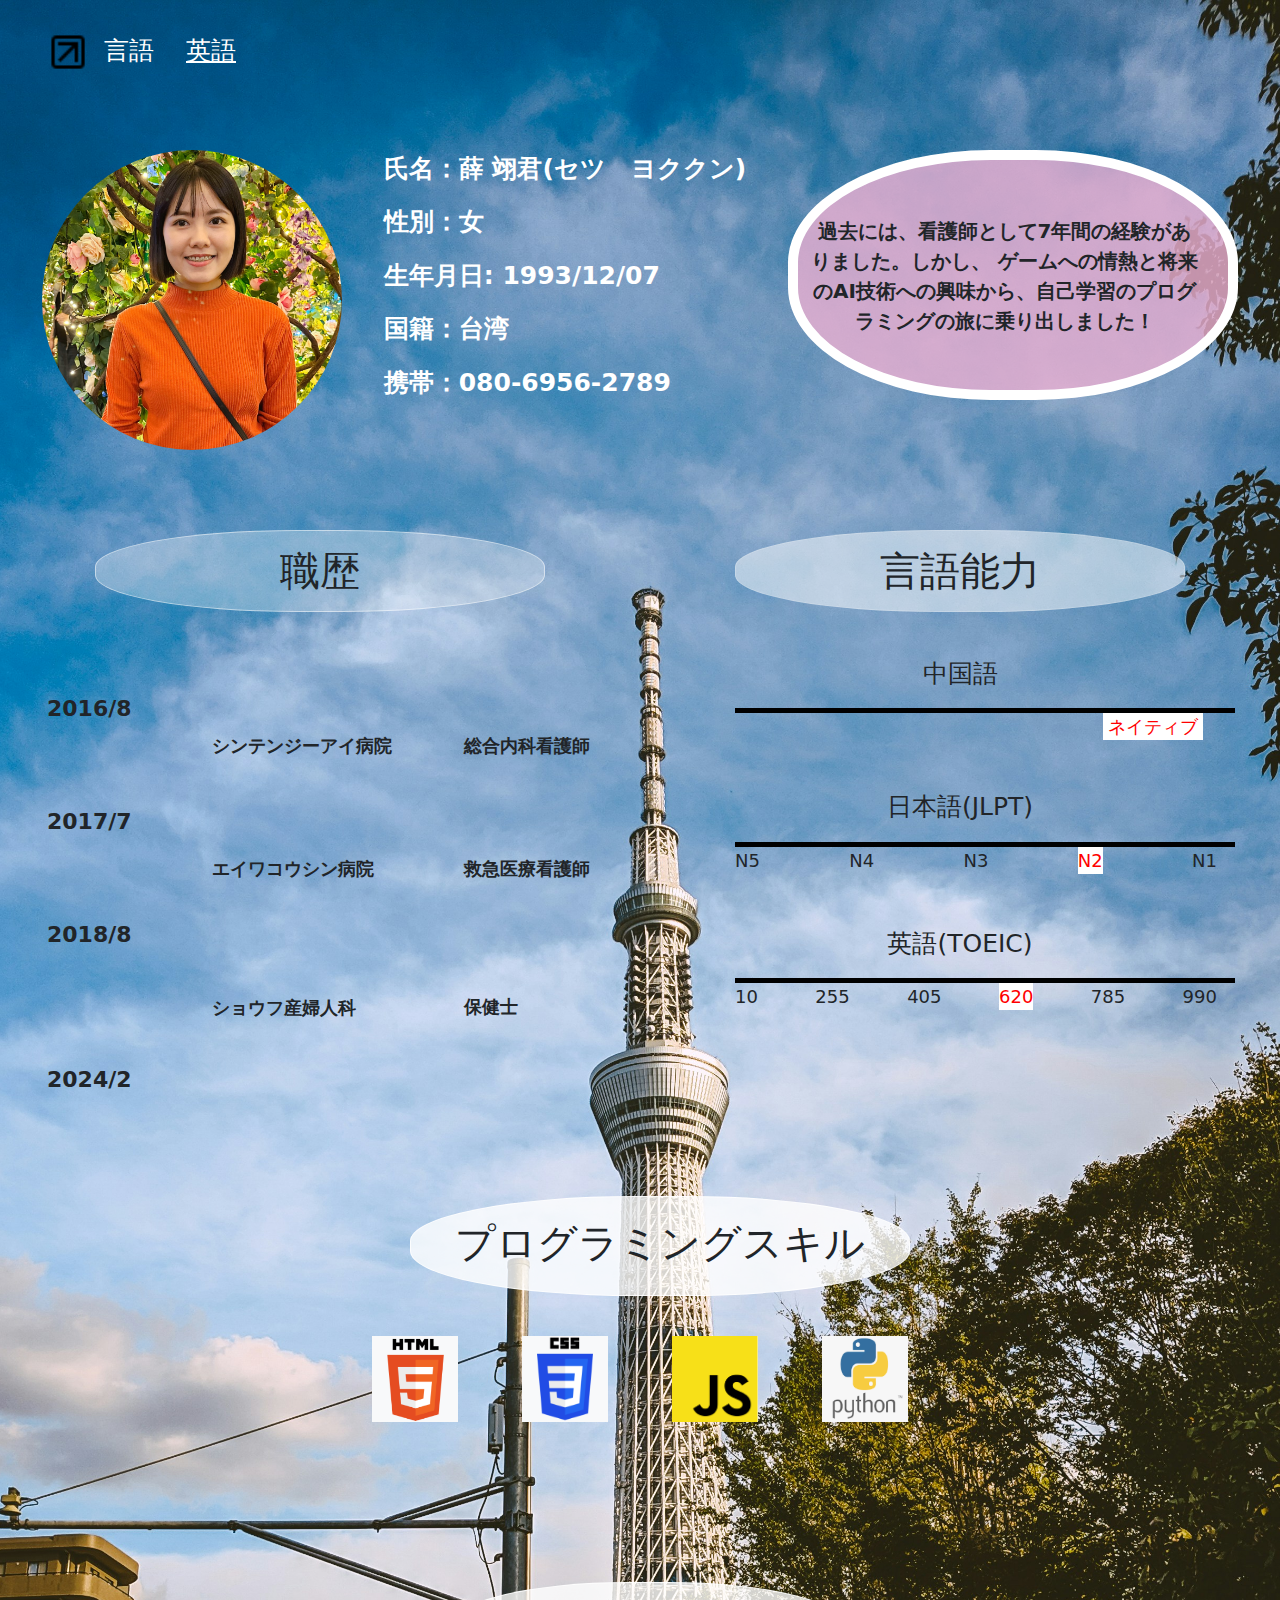
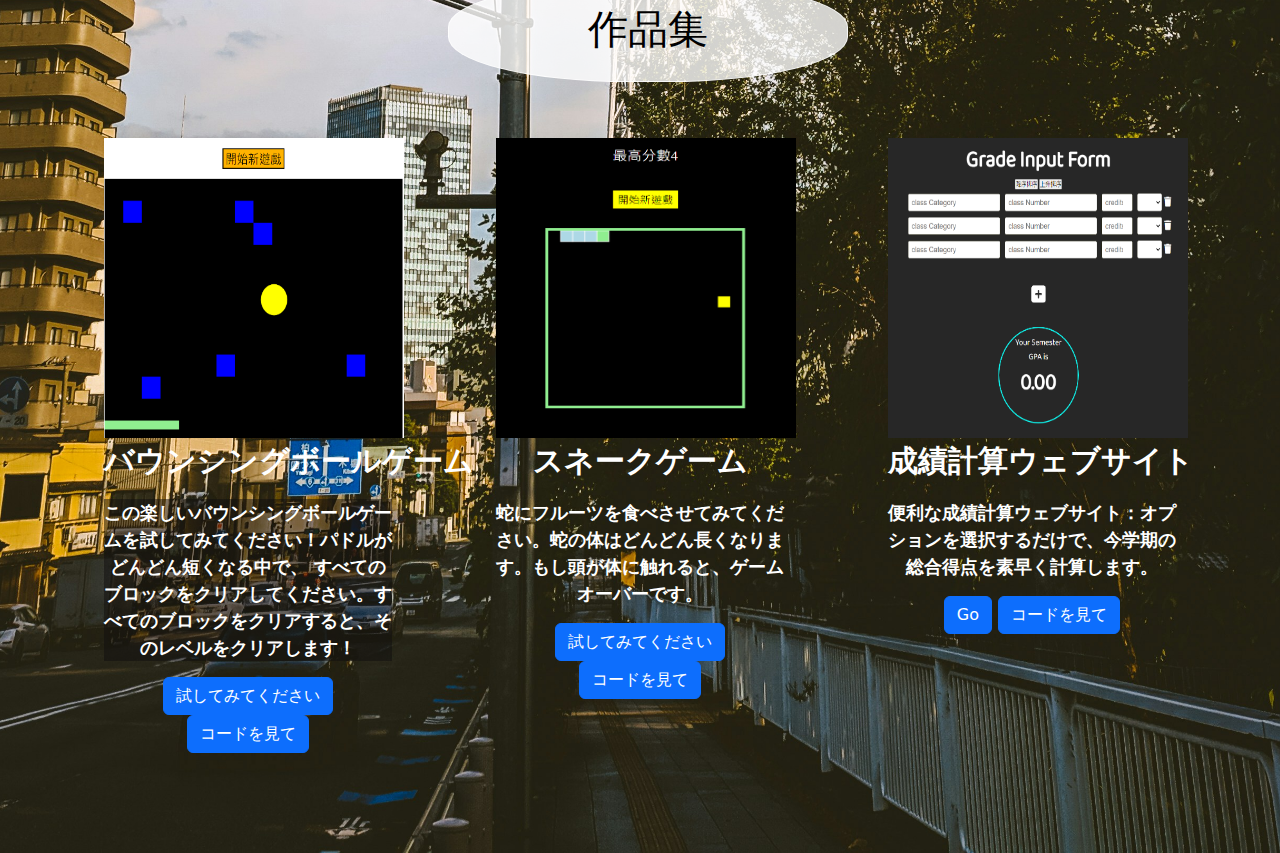
<file: index.html>
<html lang="en">
<head>
    <meta charset="UTF-8">
    <meta name="viewport" content="width=device-width, initial-scale=1.0">
    <title>yichunprofolio</title>
    <link href="https://cdn.jsdelivr.net/npm/bootstrap@5.3.3/dist/css/bootstrap.min.css" rel="stylesheet" integrity="sha384-QWTKZyjpPEjISv5WaRU9OFeRpok6YctnYmDr5pNlyT2bRjXh0JMhjY6hW+ALEwIH" crossorigin="anonymous">
    <link rel="stylesheet" href="./stylejapan.css">

</head>
<body>
  <div class="version">
    <img src="./icons8-link-24.png" alt="">
    <p>言語</p>
  <a href="https://yichuntaiwan.github.io/profolio/?fbclid=IwAR2JCptYMH4TNon0HxmosTNVnJZl1r8XCdJ9pcqyXBkWG4kimIasHnALyhI_aem_ASvb028nlnDrGRRhP31DFGRboBmlUsOtW2Rk4oQwVPaMWD7h96iwU3hxIJzWnYj6AXN4p3zIn_6U8BiDeoU6VxfK">英語</a>
  
</div>

  <div class="introduct">

    <div class="myphoto">
    <IMG class="myimg"src="./myphoto.jpg" height="400px" width="300px"></IMG>
    </div>
    <div class="information"> 
      <p>氏名：薛 翊君(セツ　ヨククン)</p>
      <p>性別：女</p> 
      <p>生年月日: 1993/12/07</p>
      <p> 国籍：台湾</p>
      <p>携帯：080-6956-2789</p>
      </div> 
    
      <div class="introduction">
        <P>過去には、看護師として7年間の経験がありました。しかし、
            ゲームへの情熱と将来のAI技術への興味から、自己学習のプログラミングの旅に乗り出しました！</P>
    </div>
  </div>

    

    <div class="worklang">

    <div class="workexperience">
    <h1>職歴</h1>
    
    <div class="yearandnurse">
    <div class="workyear">
        <p >2016/8</p>
        <p >2017/7</p>
        <p >2018/8</p>
        <p style="padding-top: 2rem;">2024/2</p>
        
    </div>
    <div class="work">
        <p class="work1">シンテンジーアイ病院</p>
        <p class="work2">エイワコウシン病院</p>
        <p class="work3" style="padding-top: 3.5rem;">ショウフ産婦人科</p>
    </div>
    <div class="Nurse">
        <p class="Nurse1">総合内科看護師</p>
        <p class="Nurse2">救急医療看護師</p>
        <p class="Nurse3" style="padding-top:3.1em ;">保健士</p>
    </div>
  </div>
</div>

  <div class="Language">
  <h2>言語能力</h2>

    <div class="Chinese">
    <p style="font-size: 25px;text-align: center;">中国語</p>
    <canvas id="myCanvas" width="500
    px" height="5px" style="background-color: black;"></canvas>
    <div class="Chineselevel">
        <p  class="mylevel"style="width:100px; color:red;text-align:center;font-size: 18px;background-color: white;">ネイティブ</p>
    </div>
    

 <div class="JapaneseJLPT">
    <p style="font-size: 25px;text-align: center;">日本語(JLPT) </p>
    <canvas id="myCanvas" width="500
    px" height="5px" style="background-color: black;"></canvas>
    <div class="Japaneselevel">
        <p>N5</p>
        <p>N4</p>
        <P>N3</P>
        <P class="mylevel"style="color: red;background-color: white;">N2</P>
        <P>N1</P>
    </div>
</div>

<div class="EnglishTOEIC">
    <P style="font-size: 25px;text-align: center;">英語(TOEIC)</P>
    <canvas id="myCanvas" width="500
    px" height="5px" style="background-color: black;"></canvas>
    <div class="Englishlevel">
        <p>10</p>
        <p>255</p>
        <P>405</P>
        <P  class="mylevel"style="color: red;background-color: white;">620</P>
        <P>785</P>
        <p>990</p>
    </div>
</div>
</div>
</div>

</div>

<h3>プログラミングスキル</h3>
<div class="Programmingskills">
    <img src="./htmlimg.png" alt="HTML">
    <img src="./cssimg.png" alt="CSS">
    <img src="./jsimg.png" alt="JAVASCRIPT">
    <img src="./pythonimg.png" alt="PYTHON" >
</div>

<h4>作品集</h4>

<div class="Portfolio">
<div class="block" style="width: 18rem;">
    <img src="./彈跳球.png" class="jumpball" alt="https://yichuntaiwan.github.io/Project/">
    <div class="ball-body">
      <p class="title" style="width: 380px; text-align: left;">バウンシングボールゲーム</p>
      <p class="bouncing-text" style="background-color: rgb(15, 14, 14,0.5);">この楽しいバウンシングボールゲームを試してみてください！パドルがどんどん短くなる中で、
        すべてのブロックをクリアしてください。すべてのブロックをクリアすると、そのレベルをクリアします！</p>
      <a href="https://yichuntaiwan.github.io/Project/" class="btn btn-primary">試してみてください</a>
      <a href="https://github.com/yichuntaiwan/Project.git" class="btn btn-primary">コードを見て</a>
    </div>
  </div>
  <div class="block" style="width: 18rem;">
    <img src="貪食蛇.png" class="Snake" alt="https://yichuntaiwan.github.io/project2/">
    <div class="Snake-body">
      <p class="title">スネークゲーム</p>
      <p class="Snake-text">蛇にフルーツを食べさせてみてください。蛇の体はどんどん長くなります。もし頭が体に触れると、ゲームオーバーです。</p>
      <a href="https://yichuntaiwan.github.io/project2/" class="btn btn-primary">試してみてください</a>
      <a href="https://github.com/yichuntaiwan/project2.git" class="btn btn-primary">コードを見て</a>
    </div>
  </div>
  <div class="block" style="width: 18rem;">
    <img src="./成績計算.png" class="Grades Calculation" alt="https://yichuntaiwan.github.io/project3/">
    <div class="Grades-body">
      <p class="title" style="text-align: left;width: 400px;">成績計算ウェブサイト</p>
      <p class="card-text">便利な成績計算ウェブサイト：オプションを選択するだけで、今学期の総合得点を素早く計算します。</p>
      <a href="https://yichuntaiwan.github.io/project3/" class="btn btn-primary">Go</a>
      <a href="https://github.com/yichuntaiwan/project3.git" class="btn btn-primary">コードを見て</a>
    </div>
    </div>
  </div>
</div>
<script src="https://cdn.jsdelivr.net/npm/bootstrap@5.3.3/dist/js/bootstrap.bundle.min.js" integrity="sha384-YvpcrYf0tY3lHB60NNkmXc5s9fDVZLESaAA55NDzOxhy9GkcIdslK1eN7N6jIeHz" crossorigin="anonymous"></script>
</body>
</html>
</file>
<file: stylejapan.css>
* {
  margin: 0%;
  padding: 0%;
  background: rgba(245, 245, 220, 0);
}

body {
  background-image: url("./skytree2.jpg");
  background-size: cover;
  background-position: top;
}
body h3 {
  font-size: 40px;
  text-align: center;
  padding-top: 1.4rem;
  background-color: rgba(255, 255, 255, 0.8);
  border: 1px solid;
  border-radius: 45%;
  border-color: rgba(255, 255, 255, 0.8);
  width: 500px;
  height: 100px;
  margin-top: 45%;
  margin-left: 32%;
}
body h4 {
  width: 400px;
  height: 100px;
  text-align: center;
  font-size: 40px;
  color: black;
  padding-top: 1.4rem;
  margin-top: 10%;
  margin-left: 35%;
  margin-right: 500px;
  background-color: rgba(255, 255, 255, 0.8);
  border: 1px solid;
  border-radius: 45%;
  border-color: rgba(255, 255, 255, 0.8);
}

.version {
  display: flex;
  margin-top: 2rem;
}
.version p, .version a {
  font-size: 25px;
  font-style: none;
  padding: 0 1rem;
  color: white;
}
.version img {
  width: 40px;
  height: 40px;
  margin-left: 3rem;
}

.introduct {
  padding-top: 5%;
  display: flex;
  flex-wrap: wrap;
  justify-content: space-evenly;
}

.myimg {
  height: 300px;
  width: 300px;
  border-radius: 50%;
  overflow: hidden;
}

.information p {
  text-align: left;
  font-size: 25px;
  font-weight: 600;
  color: white;
}

.introduction {
  height: 250px;
  width: 450px;
  border: 10px solid;
  border-radius: 45%;
  border-color: white;
  font-size: 20px;
  font-weight: 200;
  background-color: rgba(236, 176, 210, 0.8);
}
.introduction p {
  height: 200px;
  width: 400px;
  text-align: center;
  font-weight: 800;
  font-size: 20px;
  padding-top: 3.5rem;
  padding-left: 0.8rem;
}

.worklang {
  margin-top: 5rem;
  display: flex;
  justify-content: space-around;
}

.workexperience {
  width: 450px;
  height: 90px;
}
.workexperience h1 {
  font-size: 40px;
  text-align: center;
  padding: 1rem 0;
  background-color: rgba(255, 255, 255, 0.3);
  border: 1px solid;
  border-radius: 45%;
  border-color: rgba(255, 255, 255, 0.5);
}
.workexperience .workyear {
  margin-left: -5rem;
  text-align: left;
  font-size: 20px;
  font-weight: 800;
}
.workexperience .workyear p {
  margin: 0 2rem;
  padding-bottom: 5rem;
  font-size: 22px;
}
.workexperience .yearandnurse {
  margin-top: 5rem;
  display: flex;
}

.work p {
  width: 300px;
  font-size: 18px;
  padding: 2.5rem 0;
  margin-left: 3rem;
  font-weight: 600;
}

.work1:hover {
  transform: scale(1.2);
  font-weight: 900;
}

.work2:hover {
  transform: scale(1.2);
  font-weight: 900;
}

.work3:hover {
  transform: scale(1.2);
  font-weight: 900;
}

.Nurse1:hover {
  transform: scale(1.2);
  font-weight: 900;
}

.Nurse2:hover {
  transform: scale(1.2);
  font-weight: 900;
}

.Nurse3:hover {
  transform: scale(1.2);
  font-weight: 900;
}

.Nurse {
  width: 800px;
}
.Nurse p {
  width: 300px;
  font-size: 18px;
  margin-left: -3rem;
  padding: 2.5rem 0;
  font-weight: 600;
}

.Language {
  width: 450px;
  height: 90px;
}
.Language h2 {
  font-size: 40px;
  text-align: center;
  padding: 1rem 0;
  background-color: rgba(255, 255, 255, 0.5);
  border: 1px solid;
  border-radius: 45%;
  border-color: rgba(255, 255, 255, 0.2);
}

.Chinese {
  padding-top: 2.2rem;
}

.JapaneseJLPT {
  padding-top: 2rem;
}

.EnglishTOEIC {
  padding-top: 2.2rem;
}

.Chineselevel p {
  text-align: right;
  margin-left: 23rem;
}

.mylevel:hover {
  transform: scale(1.5);
  font-weight: 900;
}

.Japaneselevel {
  display: flex;
  justify-content: space-between;
  font-size: 18px;
  margin-right: -2rem;
}

.Englishlevel {
  display: flex;
  justify-content: space-between;
  font-size: 18px;
  margin-right: -2rem;
}

.Programmingskills {
  display: flex;
  justify-content: center;
}
.Programmingskills img {
  text-align: center;
  width: 150px;
  height: 150px;
  padding: 2rem 2rem;
}

.Portfolio {
  display: flex;
  justify-content: space-evenly;
  padding-bottom: 100px;
}
.Portfolio img {
  margin-top: 3rem;
  justify-self: center;
  width: 300px;
  height: 300px;
}
.Portfolio .title {
  font-size: 30px;
  text-align: center;
  color: white;
  font-weight: 800;
}
.Portfolio .block {
  text-align: center;
  color: white;
  font-weight: 800;
  font-size: 18px;
}

@media screen and (max-width: 1250px) {
  body h3 {
    margin-top: 60%;
    margin-left: 30%;
  }
  body h4 {
    margin-top: 15%;
    margin-left: 40%;
  }
}
@media screen and (max-width: 1000px) {
  body h3 {
    margin-top: 80%;
    margin-left: 25%;
  }
  body h4 {
    margin-top: 15%;
    margin-left: 40%;
  }
}
@media screen and (max-width: 850px) {
  body h3 {
    margin-top: 90%;
    margin-left: 20%;
  }
  body h4 {
    margin-top: 15%;
    margin-left: 35%;
  }
}
@media screen and (max-width: 490px) {
  body h3 {
    font-size: 20px;
    width: 200px;
    height: 50px;
    margin-top: 350%;
    margin-left: 25%;
  }
  body h4 {
    font-size: 20px;
    width: 200px;
    height: 50px;
    margin-top: 15%;
    margin-left: 25%;
    padding: 10px 0;
  }
  .version {
    display: flex;
    margin-top: 1rem;
  }
  .version p, .version a {
    font-size: 15px;
    color: white;
  }
  .version img {
    width: 20px;
    height: 20px;
    margin-left: 1.5rem;
  }
  .myphoto {
    text-align: center;
    margin-top: 2rem;
    margin-left: 0.1rem;
  }
  .myimg {
    height: 150px;
    width: 150px;
    border-radius: 50%;
    overflow: hidden;
  }
  .introduct {
    display: flex;
    flex-direction: column;
    margin-left: 1rem;
  }
  .information {
    margin-left: 1.5rem;
  }
  .information p {
    text-align: center;
    font-size: 15px;
  }
  .introduction {
    height: 125px;
    width: 350px;
    border: 5px solid;
    border-radius: 45%;
    border-color: white;
    font-size: 10px;
    text-align: center;
  }
  .introduction p {
    height: 50px;
    width: 300px;
    text-align: center;
    font-weight: 800;
    font-size: 10px;
    padding-top: 2rem;
    padding-left: 2rem;
    margin: 0;
  }
  .worklang {
    margin-top: 5rem;
    display: flex;
    flex-direction: column;
  }
  .workexperience {
    width: 200px;
    height: 50px;
  }
  .workexperience h1 {
    font-size: 20px;
    width: 200px;
    height: 50px;
    padding: 1rem 0;
    margin-left: 50%;
  }
  .workexperience .workyear {
    text-align: left;
    font-size: 1px;
    font-weight: 800;
    width: 2rem;
    background-color: rgba(11, 11, 11, 0.5);
    margin-left: 1rem;
  }
  .workexperience .workyear p {
    margin: 0 2rem;
    padding-bottom: 3.5rem;
    color: white;
  }
  .workexperience .yearandnurse {
    margin-top: 5rem;
    display: flex;
    color: white;
  }
  .work {
    background-color: rgba(11, 11, 11, 0.5);
    margin-right: 1.5rem;
  }
  .work p {
    font-size: 18px;
    padding: 2rem 0;
    margin-left: 1.5rem;
  }
  .Nurse {
    width: 100px;
    margin-left: -10rem;
    background-color: none;
  }
  .Nurse .Nurse1 {
    padding-top: 3.5rem;
  }
  .Nurse p {
    font-size: 15px;
    margin-left: 0rem;
  }
  .Language {
    color: white;
    width: 450px;
    height: 90px;
  }
  .Language h2 {
    font-size: 20px;
    width: 200px;
    height: 50px;
    padding: 1rem 0;
    margin-left: 26%;
    margin-top: 160%;
    background-color: rgba(12, 12, 12, 0.5);
  }
  .Chinese {
    padding-top: 6rem;
    padding-bottom: 2rem;
  }
  .Chinese p {
    margin-left: 30%;
    width: 10rem;
    background-color: rgba(12, 12, 12, 0.5);
  }
  .JapaneseJLPT {
    padding-top: 4rem;
  }
  .EnglishTOEIC {
    padding-top: 5rem;
  }
  .Chineselevel p {
    text-align: right;
    margin-left: 17rem;
  }
  #myCanvas {
    width: 320px;
    margin-left: 1.5rem;
    background-color: white;
  }
  .Japaneselevel {
    width: 320px;
    margin-left: 1.5rem;
  }
  .Japaneselevel p {
    width: 30px;
    margin: 0;
  }
  .Englishlevel {
    width: 320px;
    margin-left: 1.5rem;
  }
  .Englishlevel p {
    width: 30px;
    margin: 0;
  }
  .Programmingskills {
    display: flex;
    justify-content: center;
    margin-left: 2.5rem;
  }
  .Programmingskills img {
    width: 80px;
    height: 60px;
    padding: 0 10px;
  }
  .Portfolio {
    display: flex;
    flex-direction: column;
    margin-left: 17%;
  }
  .Portfolio img {
    margin-top: 3rem;
    justify-self: center;
    width: 200px;
    height: 200px;
  }
  .Portfolio .title {
    font-size: 25px;
    text-align: center;
    color: white;
    background-color: rgba(11, 11, 11, 0.5);
  }
  .Portfolio .block {
    text-align: center;
    color: white;
    background-color: rgba(11, 11, 11, 0.5);
  }
}/*# sourceMappingURL=stylejapan.css.map */
</file>
